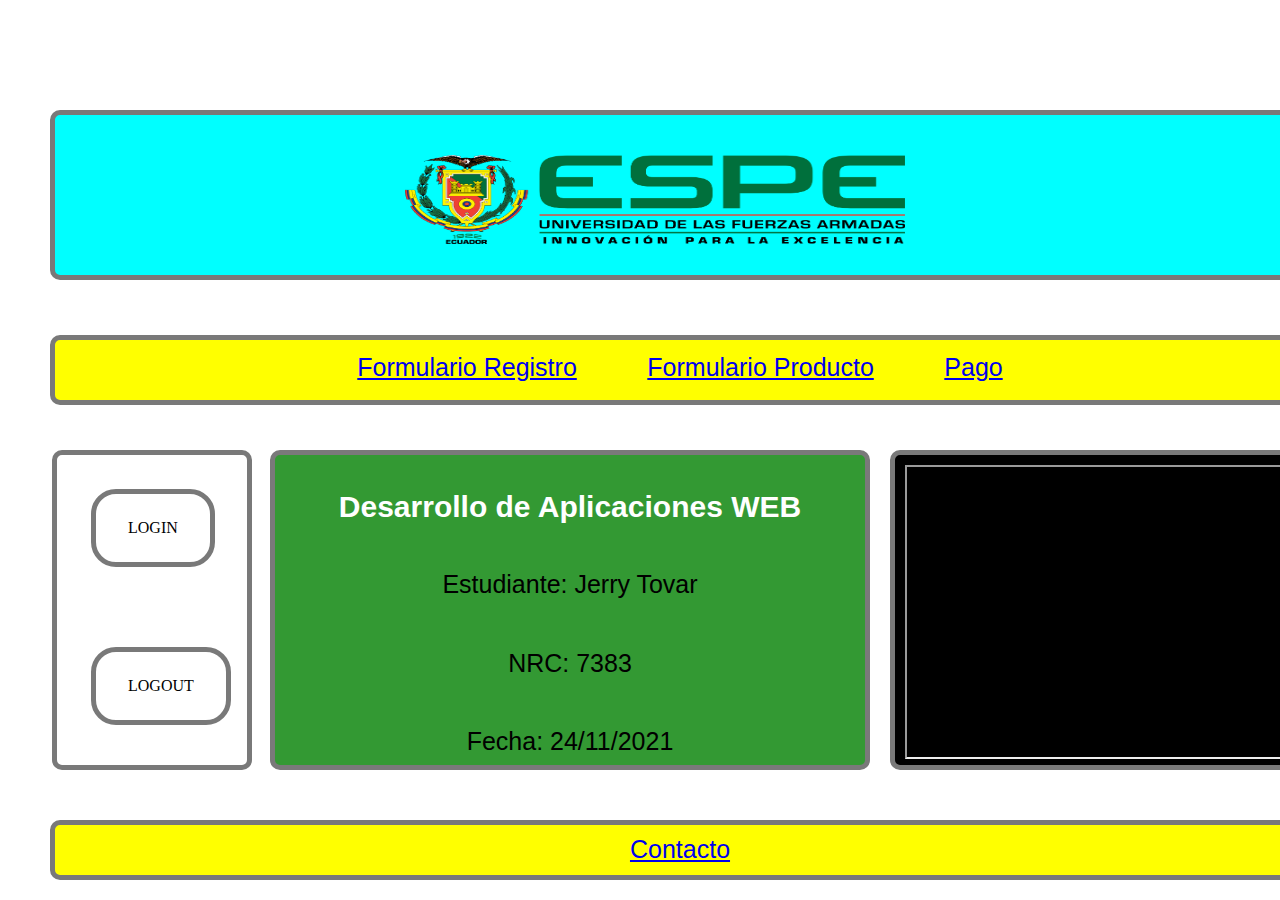
<file: index.html>
<!DOCTYPE html>
<html>
  <head>
    <title>jjtovar_Tarea 3</title>
   
    <meta http-equiv="content-type" content="text/html; charset=utf-8"/>
    <link rel="stylesheet" href="Recursos/estilos.css" type="text/css"/>
  
  </head>
  
  <body>
    
	
      <!-- header (Rectangle) -->
        <div id="header" class="">
            <img id="Espe_img" class="Imagen" src="Recursos/img/logo_ESPE.png">
			
        </div>
    

      <!-- navBar (Rectangle) -->
      <div id="navBar" class="Texto">
		<table align="center" border="0">
		  <tr>
		   	 <td> <a href="FormRegistro.html">Formulario Registro</a> </td>
             <td> &nbsp;&nbsp;&nbsp;&nbsp;&nbsp;&nbsp;&nbsp;&nbsp;&nbsp; </td> 
			 <td> <a href="FormProducto.html">Formulario Producto</a> </td> 
              <td> &nbsp;&nbsp;&nbsp;&nbsp;&nbsp;&nbsp;&nbsp;&nbsp;&nbsp; </td> 
              <td> <a href="Pago.html"target="_blank">Pago</a> </td> 
	      </tr>
        </table>
	  </div>
      

      <!-- leftMenu (Rectangle) -->
         <div id="leftMenu" class="Boton">
		    <a href="FormLogin.html" class="Boton">LOGIN</a>
            <br><br><br><br><br>
            <a href="index.html" class="Boton">LOGOUT</a>   
                 
         </div>


      <!-- content (Rectangle) -->
         <div id="content" class="Texto" data-label="content">
              <h2>Desarrollo de Aplicaciones WEB</h2>
			  
			  <p>Estudiante: Jerry Tovar</p>
              <p>NRC: 7383</p>
			  <p>Fecha: 24/11/2021</p>
		     
         </div>

      <!-- rightMenu (Rectangle) -->
         <div id="rightMenu" class="">
           <iframe height="290" width="390" src="https://www.youtube.com/embed/7Gi4NRPV_fg?ecver=2" frameborder="1" allowfullscreen></iframe> 
         </div>


    
  <!-- footer (Rectangle) -->
         <div id="footer" class="Texto">
        
             <a href="ParteIII/FormContacto.html">Contacto</a>

         </div>
	
  </body>
</html>
</file>
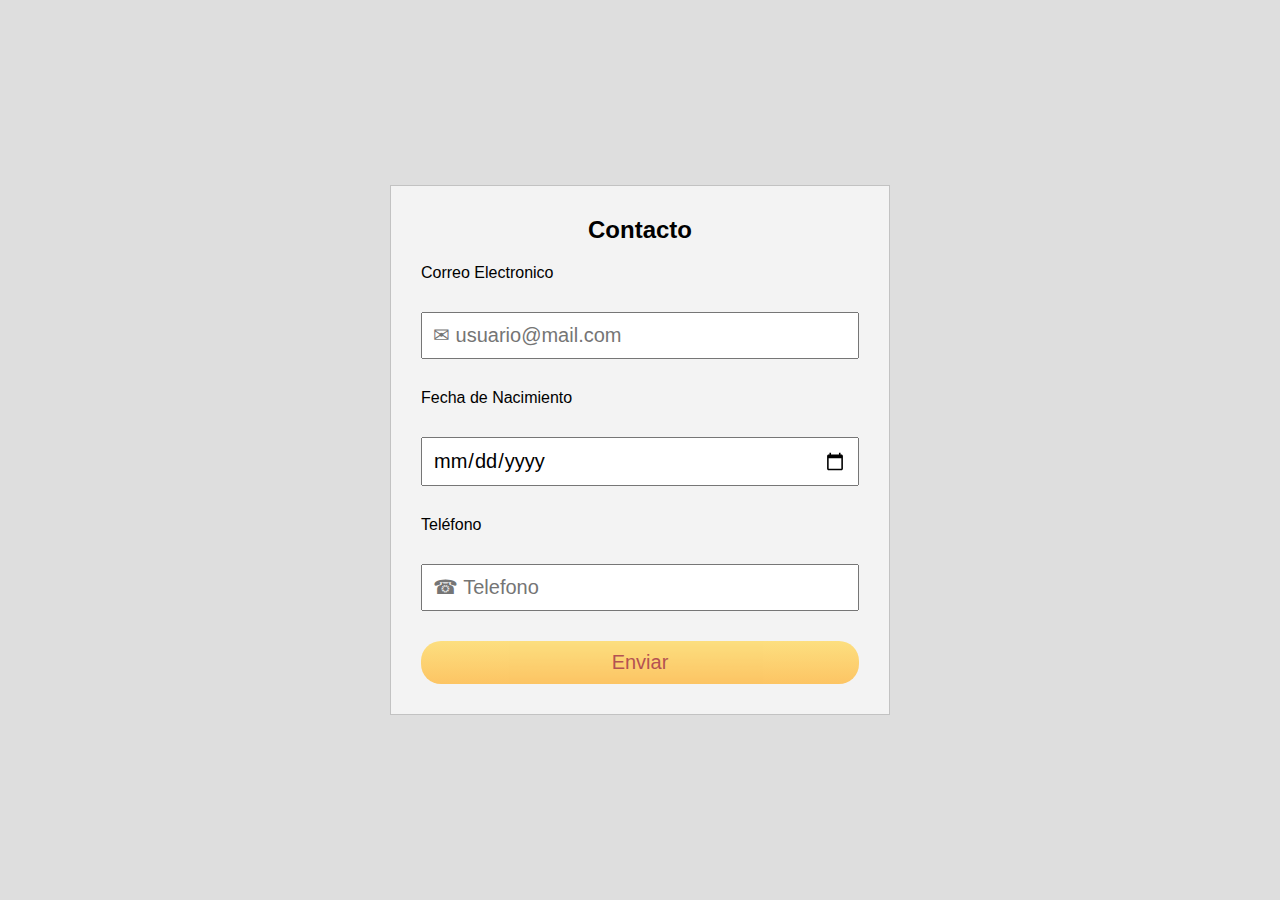
<file: FormContacto.html>
<!DOCTYPE html>
<html>
  <head>
    <meta charset="utf-8">
    <title>Formulario de Login</title>
    <meta name="viewport" content="width=device-width, user-scaleble=no,
    initial-scale=1, maximum-scale=1,minimum-scale=1">
    <link rel="stylesheet" href="Recursos/MisEstilos.css">
  </head>
  <body>
    <form class="" action="" method="post" name="FormContacto">
      <h2>Contacto</h2>
      <p>Correo Electronico</p>
      <input type="text" name="txtEmail" placeholder="&#9993; usuario@mail.com">
      <p>Fecha de Nacimiento</p>
      <input type="date" name="txtFecha">
      <p>Teléfono</p>
      <input type="text" name="txtTelefono" placeholder="&#9742; Telefono">
      <input type="submit" name="" value="Enviar">
    </form>
  </body>
</html>
</file>
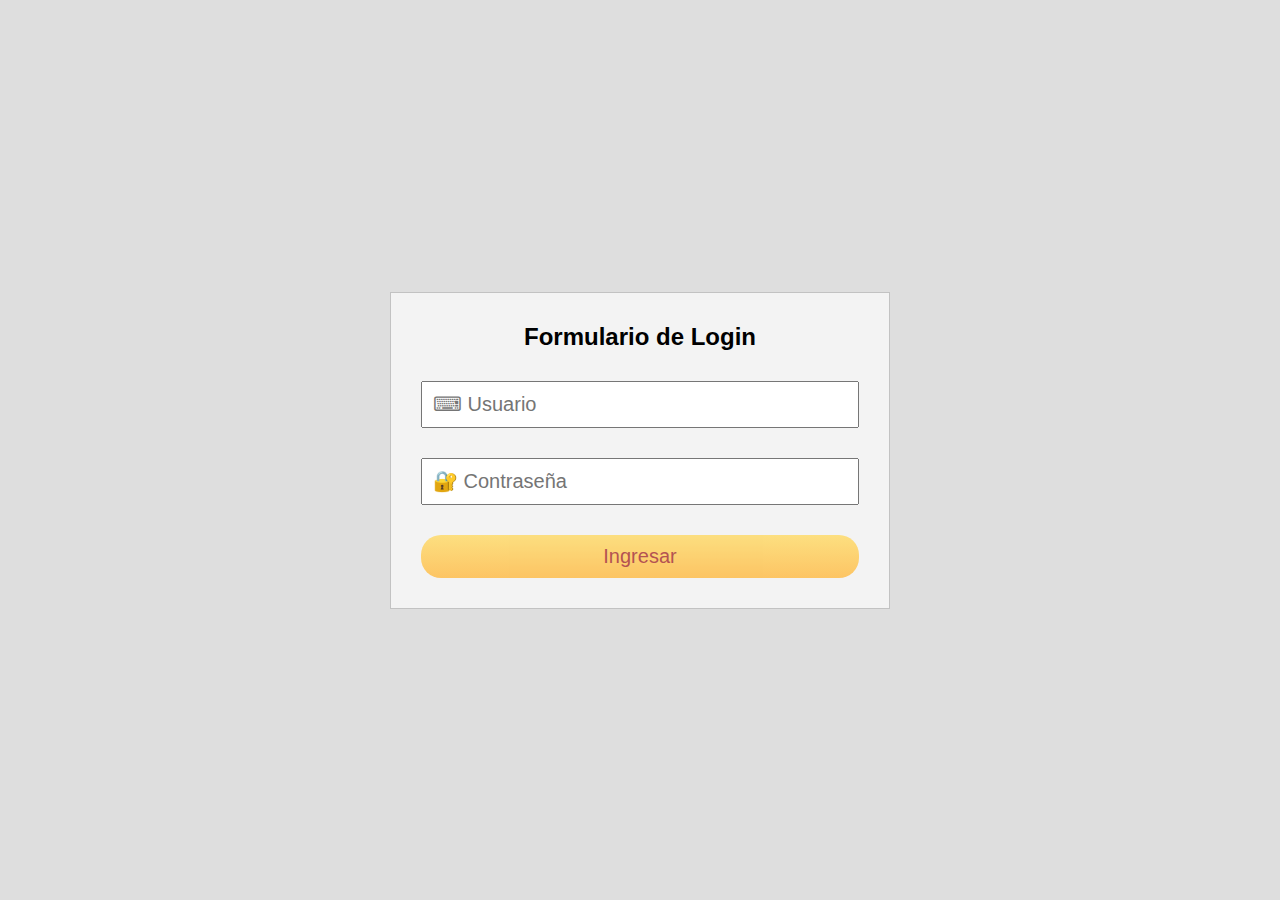
<file: FormLogin.html>
<!DOCTYPE html>
<html>
  <head>
    <meta charset="utf-8">
    <title>Formulario de Login</title>
    <link rel="stylesheet" href="Recursos/MisEstilos.css">
  </head>
  
  <body>
    <form name="FormaLogin" action="#" method="POST">
      <h2>Formulario de Login</h2>
      <input type="text" name="txtUsuario" placeholder="&#9000; Usuario">
      <input type="password" name="txtContraseña" placeholder="&#128272; Contraseña">
      <input type="submit" name="btnSubmit" value="Ingresar">
    </form>
  </body>
</html>
</file>
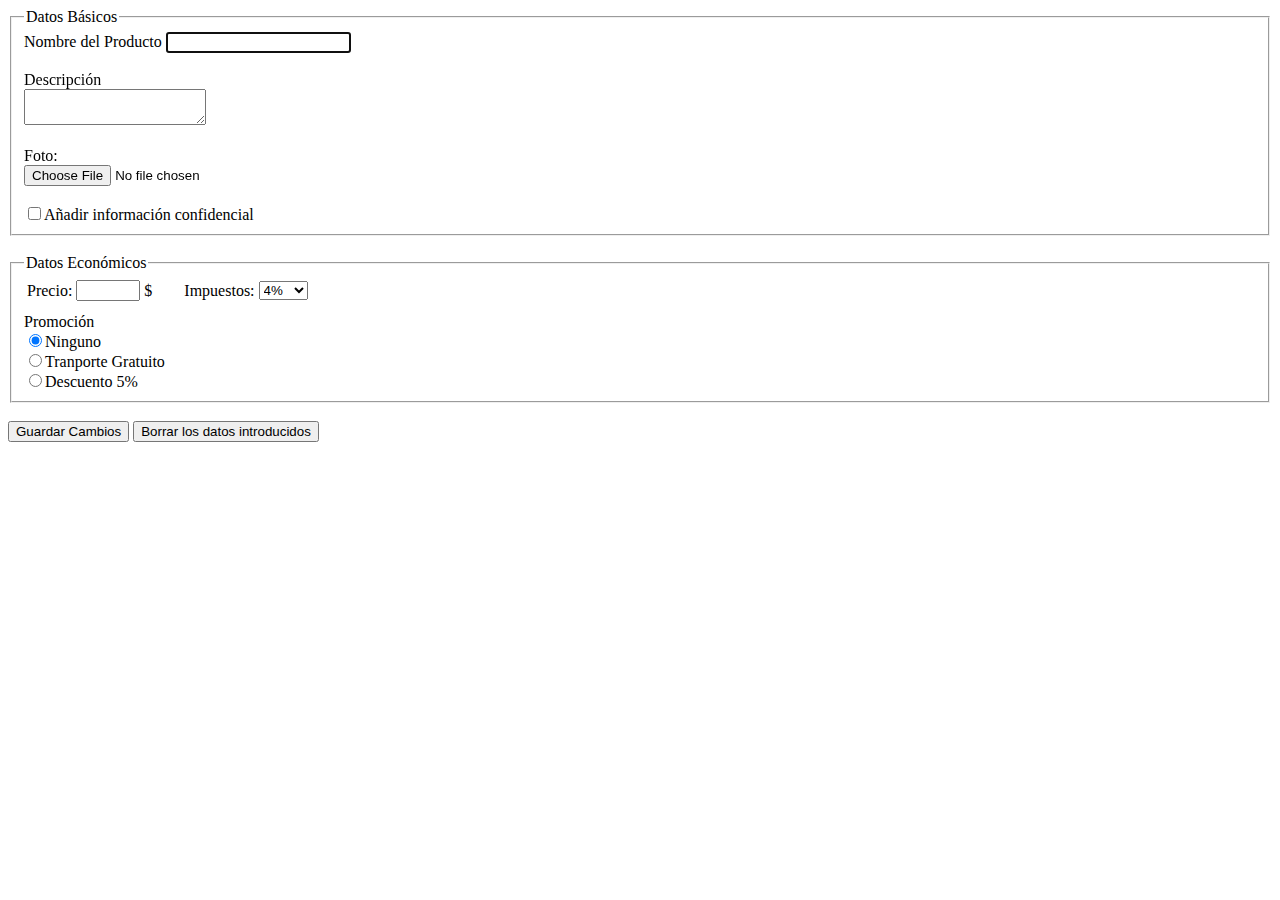
<file: FormProducto.html>
﻿<!DOCTYPE html>
<html>
  <head>
    <title>Producto</title>
    
  </head>
  
<body>
<meta http-equiv="content-type" content="text/html; charset=utf-8"/>  

<form action="#" method="POST" name="FormProducto">

  <fieldset id="Datos_Basicos">
    <legend>Datos Básicos</legend>
    
	Nombre del Producto
    <input id="Basico1" type="text" value="" name="txtNombre" autofocus required>
    <br>
	<br>
	
	Descripción<br>
    <textarea id="Basico2" maxlength="50" name="txtaDescripcion" required></textarea>
    
	<br><br>
    Foto:
    <br> <input id="Basico3" type="file" name="foto" required>
    
	<br><br>
    <input id="Basico4" type="checkbox" name="ckboxLogistica" value="Logistica">Añadir información confidencial
    
  </fieldset>
  
  <br>
  
  <fieldset>
    <legend>Datos Económicos</legend>
		<table align="left" border="0">
		  <tr>
		  		<td>Precio: </td>
				<td> <input id="Económico1" type="number" value="" min="100" max="200" required> </td>
		  
				<td>$</td>
				<td>&nbsp;&nbsp;&nbsp;&nbsp;&nbsp;&nbsp;</td>
				<td>Impuestos: </td>
				<td><select name="cmbImpuesto" id="Económico2">
					<option value="4">4%</option>
					<option value="7">7%</option>
					<option value="16">16%</option>
					<option value="25">25%</option>
				</select></td>
		   </tr>
		</table>		
	<br><br>
    <label>Promoción</label><br>
    <input type="radio" name="rbPromocion" value="Ninguno" id="Económico3" checked>Ninguno  <br>
    <input type="radio" name="rbPromocion" value="Gratuito" id="Económico3">Tranporte Gratuito<br>
    <input type="radio" name="rbPromocion" value="Descuento" id="Económico3">Descuento 5%<br>
  </fieldset>
  
  <br>
  <input type="submit" name="btnGuardar" value="Guardar Cambios">
  <input type="reset" name="btnReset" value="Borrar los datos introducidos">

  </form>


  </body>
</html>
</file>
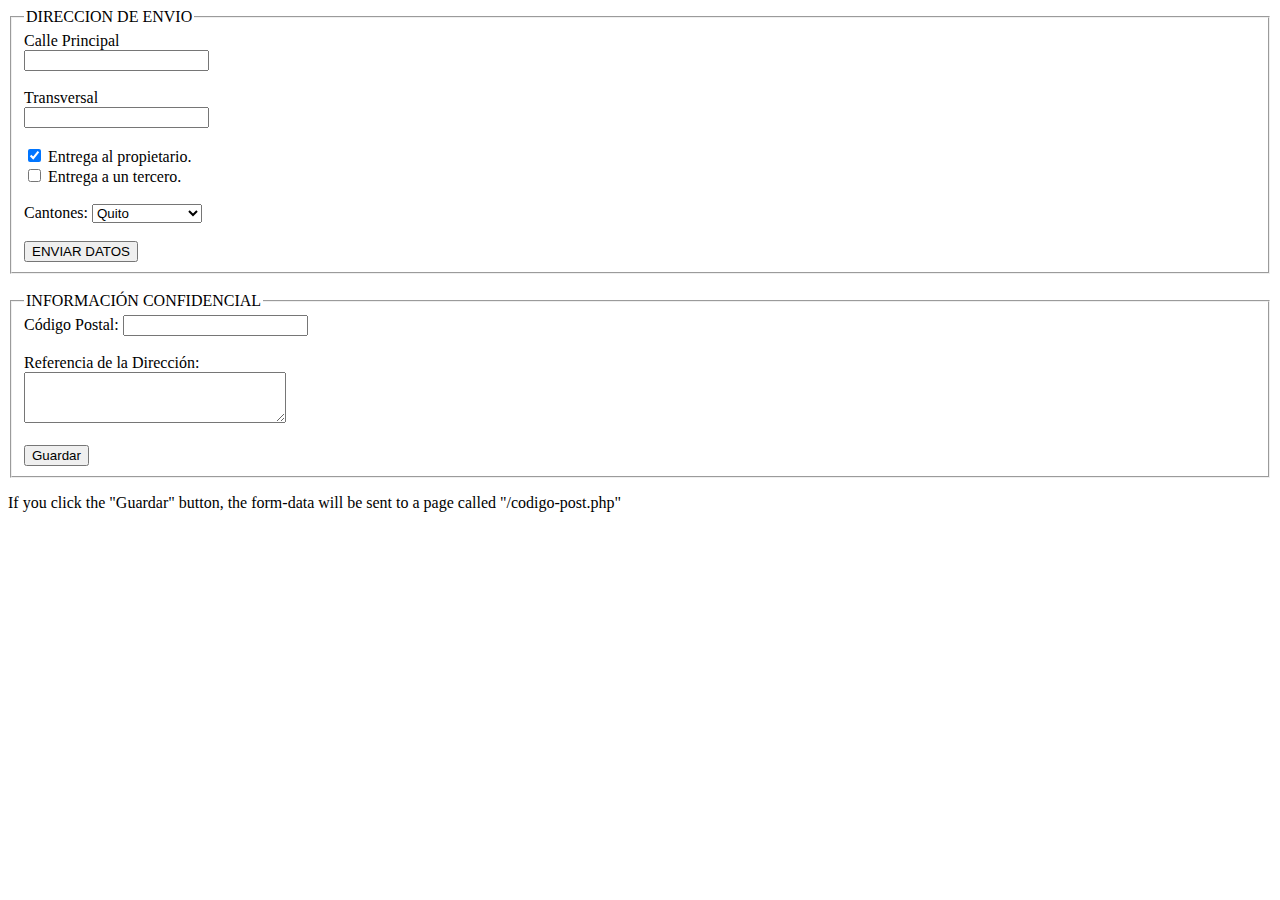
<file: FormRegistro.html>
<!DOCTYPE html>
<html>
  <head>
    <meta charset="utf-8">
    <title>LOGISTICA</title>
  </head>
  <body>
    <form action="#" method="GET" name="FormDireccion" target="_blank">
       <fieldset>
         <legend>DIRECCION DE ENVIO</legend>
         Calle Principal <br>
         <input type="text" name="txtPrincipal" value="">
         <br><br>
         Transversal<br>
         <input type="text" name="txtTransversal" value="">
        
		<br><br>
		<input type="checkbox" name="chbEntrega1" value="PROPIETARIO"checked> Entrega al propietario.<br>
        <input type="checkbox" name="chbEntrega2" value="TERCERO"> Entrega a un tercero.

         <br><br>
         Cantones: <select  name="cmbCantones">
		      <optgroup label="PICHINCHA">
					<option value="Quito">Quito</option>
					<option value="Rumiñahui">Rumiñahui</option>
					<option value="Mejia">Mejia</option>
             </optgroup>
			 
			 <optgroup label="GUAYAS">
					<option value="Guayaquil">Guayaquil</option>
					<option value="Santa Elena">Santa Elena</option>
					<option value="Salinas">Salinas</option>
             </optgroup>
			 
         </select>
		 
         <br><br>
           <input type="submit" name="SubmitDireccion" value="ENVIAR DATOS">
       </fieldset>
    </form>
	
	<br>
    <form action="#" method="POST" name="FormConfidencial" target="_blank">
       <fieldset>
         <legend>INFORMACIÓN CONFIDENCIAL</legend>
         Código Postal: 
         <input type="password" name="pswCodigoPostal" value="">
         
		 <br><br>
         Referencia de la Dirección:<br>
         <textarea name="Mensaje" rows="3" cols="30" id="Mensaje"></textarea><br>
         <br>
           <input type="submit" name="SubmitConfidencial" value="Guardar">
       </fieldset>
    </form>
    <p>If you click the "Guardar" button, the form-data will be sent to a page called "/codigo-post.php"</p>
  </body>
</html>
</file>
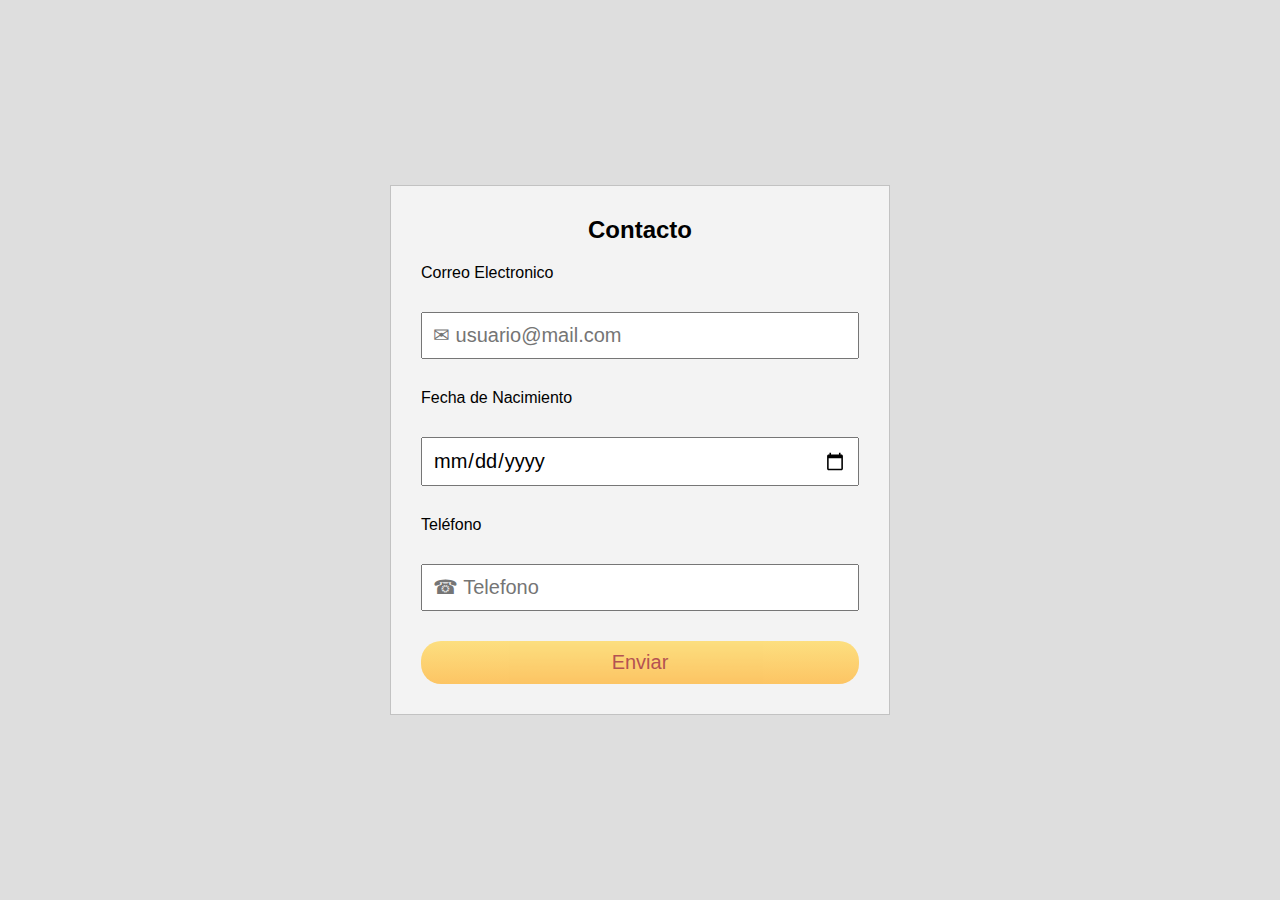
<file: ParteIII/FormContacto.html>
<!DOCTYPE html>
<html lang="es">
  <head>
    <meta charset="utf-8">
    <title>Formulario de Login</title>
    <meta name="viewport" content="width=device-width, user-scaleble=no,
    initial-scale=1, maximum-scale=1,minimum-scale=1">
    <link rel="stylesheet" href="../../Recursos/MisEstilos.css">
    <script src="validar.js"></script>
  </head>
  <body>
    <form class="" action="../index.html" method="post" class="form-register"  onsubmit="validar();checkSubmit();" onclick="this.form.submit()">
      <h2>Contacto</h2>
      <p>Correo Electronico</p>
      <input type="email" id="txtEmail" name="txtEmail" placeholder="&#9993; usuario@mail.com" required>
      <p>Fecha de Nacimiento</p>
      <input type="date"  name="txtFecha">
      <p>Teléfono</p>
      <input type="text" id="txtTelefono" name="txtTelefono" placeholder="&#9742; Telefono" required>
      <input type="submit" id="btnEnviar" value="Enviar" >
    </form>
  </body>
</html>
</file>
<file: Recursos/estilos.css>
#header, #navBar, #leftMenu, #content, #rightMenu,#footer{
margin-top:100px;
}
body {
  width:8000px;
  margin: 0 auto;  /* Para que el contenedor este centrado */
  text-align:center;
}

h2{
  text-align: center;
  margin-bottom: 10px;
  color:#FFF;
  font-family:Verdana, Geneva, sans-serif;
  font-size: 30px;
}

.Texto{
  text-align: center;
  color:#000;
  font-family:Arial;
  font-size: 25px;
	
}
.Imagen{
 position:absolute;
 left:350px;
 top:40px;
 width:500px;
 height:89px;
  
}

.Boton {
    background-color: #ffffff;
    border-width:5px;
	border-style:solid;
	border-color:rgba(121, 121, 121, 1);
	border-radius:25px;
    color: black;
    padding: 25px 32px;
    text-align: center;
    text-decoration: none;
    display: inline-block;
    font-size: 16px;
    margin: 4px 2px;
    cursor: pointer;
}
.btn-sec{

margin-top:200px;
}


/* HEADER   */
#header {   
  position:absolute;
  left:50px;
  top:10px;
  width: 1260px;
  height:170px;
  float: none;
  background:inherit;
  background-color: rgba(0, 255, 255);
  box-sizing:border-box;
  border-width:5px;
  border-style:solid;
  border-color:rgba(121, 121, 121, 1);
  border-radius:10px;
 }

/* navBar  */
#navBar {
  position:absolute;
  left:50px;
  top:235px;
  width:1260px;
  height:70px;
  float: none;
  background:inherit;
  background-color: rgba(255,255,0);
  box-sizing:border-box;
  border-width:5px;
  border-style:solid;
  border-color:rgba(121, 121, 121, 1);
  border-radius:10px;
  padding-top: 10px;
}


/* leftMenu  */
#leftMenu {
  position:absolute;
  left:50px;
  top:350px;
  width:200px;
  height:320px;
  float: left;
  background:inherit;
  background-color: rgba(255, 255, 255);
  box-sizing:border-box;
  border-width:5px;
  border-style:solid;
  border-color:rgba(121, 121, 121, 1);
  border-radius:10px;
  padding-top: 30px;
 }

 
 
/* content */
#content {
  position:absolute;
  left:270px;
  top:350px;
  width:600px;
  height:320px;
  float: left;
  background:inherit;
  background-color: rgba(51, 153, 51);
  box-sizing:border-box;
  border-width:5px;
  border-style:solid;
  border-color:rgba(121, 121, 121, 1);
  border-radius:10px;
  line-height: 40pt; 
}



/* rigthMenu */
#rightMenu {
  position:absolute;
  left:890px;
  top:350px;
  width:420px;
  height:320px;
  float: left;
  background:inherit;
  background-color: rgba(0, 0, 0);
  box-sizing:border-box;
  border-width:5px;
  border-style:solid;
  border-color:rgba(121, 121, 121, 1);
  border-radius:10px;
  padding-left: 10px;
  padding-top: 10px;
  padding-bottom: 10px;
  padding-right: 10px;
}


/* footer  */
#footer {
  position:absolute;
  left:50px;
  top:720px;
  width:1260px;
  height:60px;
  float: none;
  background:inherit;
  background-color: rgba(255,255,0);
  box-sizing:border-box;
  border-width:5px;
  border-style:solid;
  border-color:rgba(121, 121, 121, 1);
  border-radius:10px;
  padding-top: 10px;
}
</file>
<file: Recursos/MisEstilos.css>
*{
  margin: 0;
  padding: 0;
  font-family:sans-serif;
  box-sizing: border-box;
}

body{
  background: #DEDEDE;
  display: flex;
  min-height: 100vh;
}

form{
  margin: auto;
  width: 50%;
  max-width: 500px;
  background: #F3F3F3;
  padding: 30px;
  border: 1px solid rgba(0,0,0,0.2);
}

h2{
  text-align: center;
  margin-bottom: 20px;
  color: (0,0,0,0.5);
}

input{
  display: block;
  padding: 10px;
  width: 100%;
  margin: 30px 0;
  font-size: 20px;
}

input[type=submit]{
  background: linear-gradient(#FFDA63, #FFB940);
  border:0;
  color: brown;
  opacity: 0.8;
  cursor: pointer;
  border-radius: 20px;
  margin-bottom: 0;
}

input[tyoe=submit]:hover{
  opacity: 1;
}

input[tyoe=submit]:active{
  transform: scale(0.95);
}

/* RESPONSIVE */
@media(max-width:780px){
  form{
    width: 95%;
  }
}
</file>
